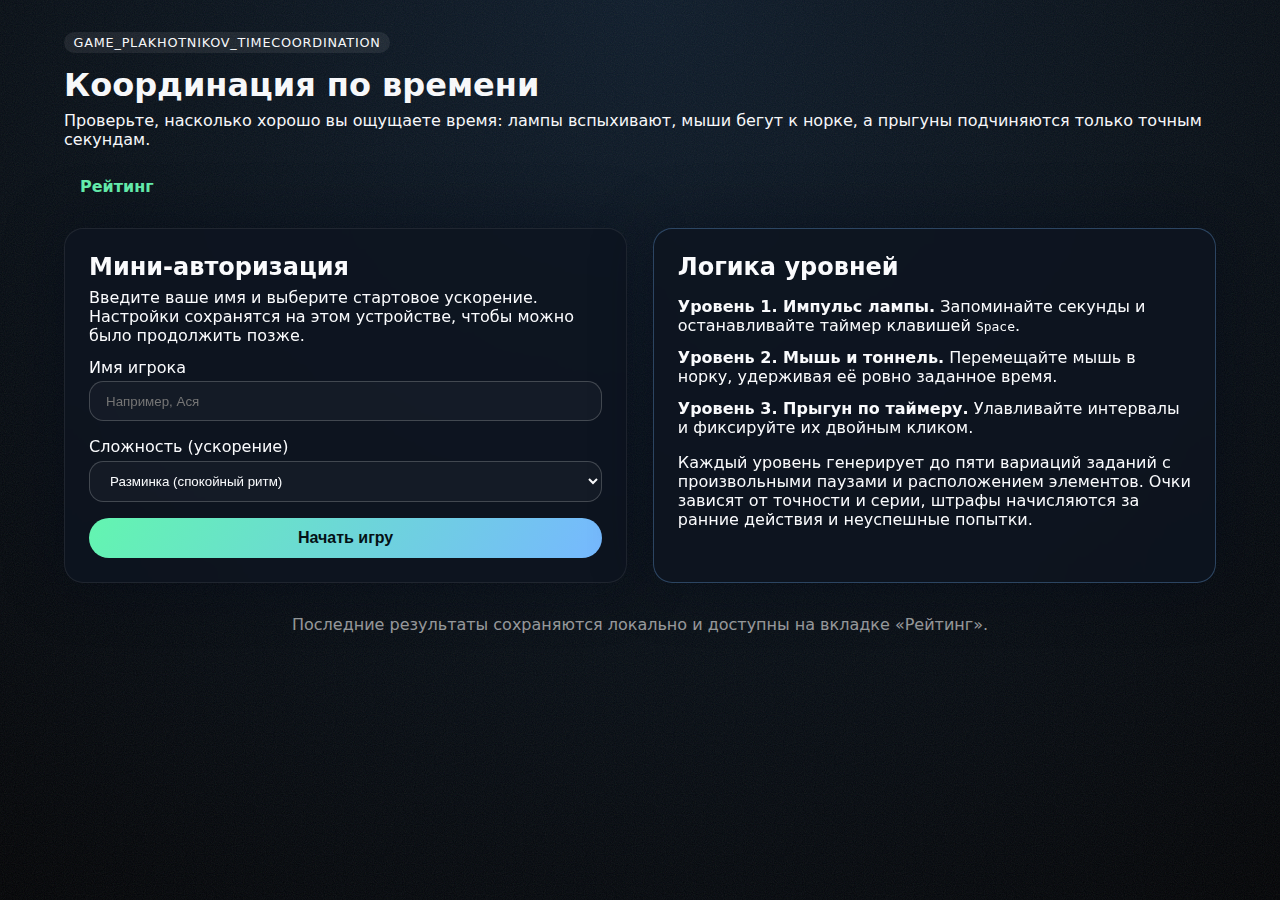
<file: index.html>
<!DOCTYPE html>
<html lang="ru">
<head>
    <meta charset="UTF-8"/>
    <meta name="viewport" content="width=device-width, initial-scale=1.0"/>
    <title>Координация по времени — Старт</title>
    <link rel="stylesheet" href="styles/style.css"/>
</head>
<body class="screen screen--splash">
<div class="noise"></div>
<header class="app-header">
    <div>
        <p class="badge">Game_Plakhotnikov_TimeCoordination</p>
        <h1>Координация по времени</h1>
        <p class="tagline">
            Проверьте, насколько хорошо вы ощущаете время: лампы вспыхивают,
            мыши бегут к норке, а прыгуны подчиняются только точным секундам.
        </p>
    </div>
    <nav class="top-nav">
        <a href="leaderboard.html">Рейтинг</a>
    </nav>
</header>

<main>
    <section class="card" aria-labelledby="start-title">
        <h2 id="start-title">Мини-авторизация</h2>
        <p>
            Введите ваше имя и выберите стартовое ускорение. Настройки сохранятся на
            этом устройстве, чтобы можно было продолжить позже.
        </p>
        <form id="start-form" class="start-form">
            <label>
                Имя игрока
                <input
                        type="text"
                        name="playerName"
                        autocomplete="name"
                        required
                        minlength="2"
                        maxlength="24"
                        placeholder="Например, Ася"
                />
            </label>
            <label>
                Сложность (ускорение)
                <select name="difficulty" required>
                    <option value="calm">Разминка (спокойный ритм)</option>
                    <option value="steady">Стандарт (базовый ритм)</option>
                    <option value="rush">Штурм (ускорение)</option>
                </select>
            </label>
            <button type="submit" class="primary">Начать игру</button>
        </form>
    </section>

    <section class="card card--info" id="about">
        <h2>Логика уровней</h2>
        <ul class="levels-list">
            <li>
                <strong>Уровень 1. Импульс лампы.</strong> Запоминайте секунды и
                останавливайте таймер клавишей <kbd>Space</kbd>.
            </li>
            <li>
                <strong>Уровень 2. Мышь и тоннель.</strong> Перемещайте мышь в норку,
                удерживая её ровно заданное время.
            </li>
            <li>
                <strong>Уровень 3. Прыгун по таймеру.</strong> Улавливайте интервалы и
                фиксируйте их двойным кликом.
            </li>
        </ul>
        <p>
            Каждый уровень генерирует до пяти вариаций заданий с произвольными
            паузами и расположением элементов. Очки зависят от точности и серии,
            штрафы начисляются за ранние действия и неуспешные попытки.
        </p>
    </section>
</main>

<footer class="app-footer">
    <p>Последние результаты сохраняются локально и доступны на вкладке «Рейтинг».</p>
</footer>

<script src="scripts/storage.js"></script>
<script src="scripts/index.js"></script>
</body>
</html>
</file>
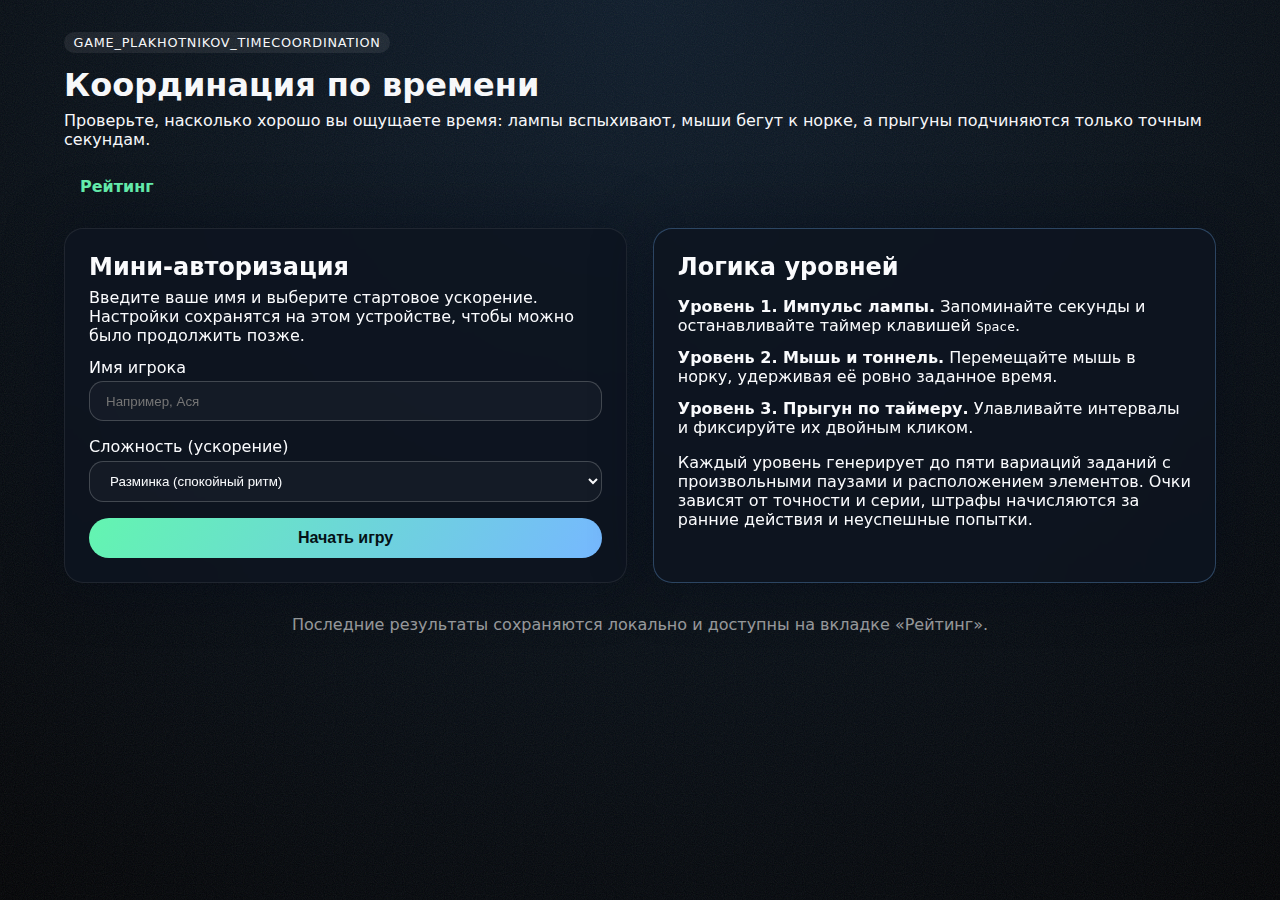
<file: game.html>
<!DOCTYPE html>
<html lang="ru">
<head>
    <meta charset="UTF-8"/>
    <meta name="viewport" content="width=device-width, initial-scale=1.0"/>
    <title>Координация по времени — Игра</title>
    <link rel="stylesheet" href="styles/style.css"/>
</head>
<body class="screen screen--game">
<div class="noise"></div>
<header class="game-head">
    <div class="player-line">
        <p class="badge" id="player-name">Игрок</p>
        <p>
            <span>Уровень: </span><strong id="level-label">—</strong>
        </p>
    </div>
    <div class="status-items">
        <div>
            <p class="muted">Общий таймер</p>
            <p class="timer" id="global-timer">03:00</p>
        </div>
        <div>
            <p class="muted">Очки</p>
            <p class="score" id="total-score">0</p>
        </div>
        <div>
            <p class="muted">Штрафы</p>
            <p class="score penalty" id="penalty-score">0</p>
        </div>
        <button id="exit-btn" class="ghost">Завершить игру</button>
    </div>
</header>

<main class="game-stage">
    <aside class="card card--brief">
        <h2 id="level-title">Подготовка</h2>
        <p id="level-description">
            Вы ещё не начали. Пройдите уровни по очереди, чтобы набрать больше очков.
        </p>
        <p class="level-score">Очки уровня: <strong id="level-score">0</strong></p>
        <div class="progress">
            <div class="progress__bar" id="round-progress"></div>
        </div>
        <div class="level-actions">
            <button id="start-level" class="primary">Запустить уровень</button>
            <button id="skip-level" class="ghost">Остановить (штраф)</button>
        </div>
    </aside>

    <section class="playground" id="playground" aria-live="polite"></section>
</main>

<template id="floating-template">
    <div class="floater"></div>
</template>

<script src="scripts/storage.js"></script>
<script src="scripts/game.js"></script>
</body>
</html>
</file>
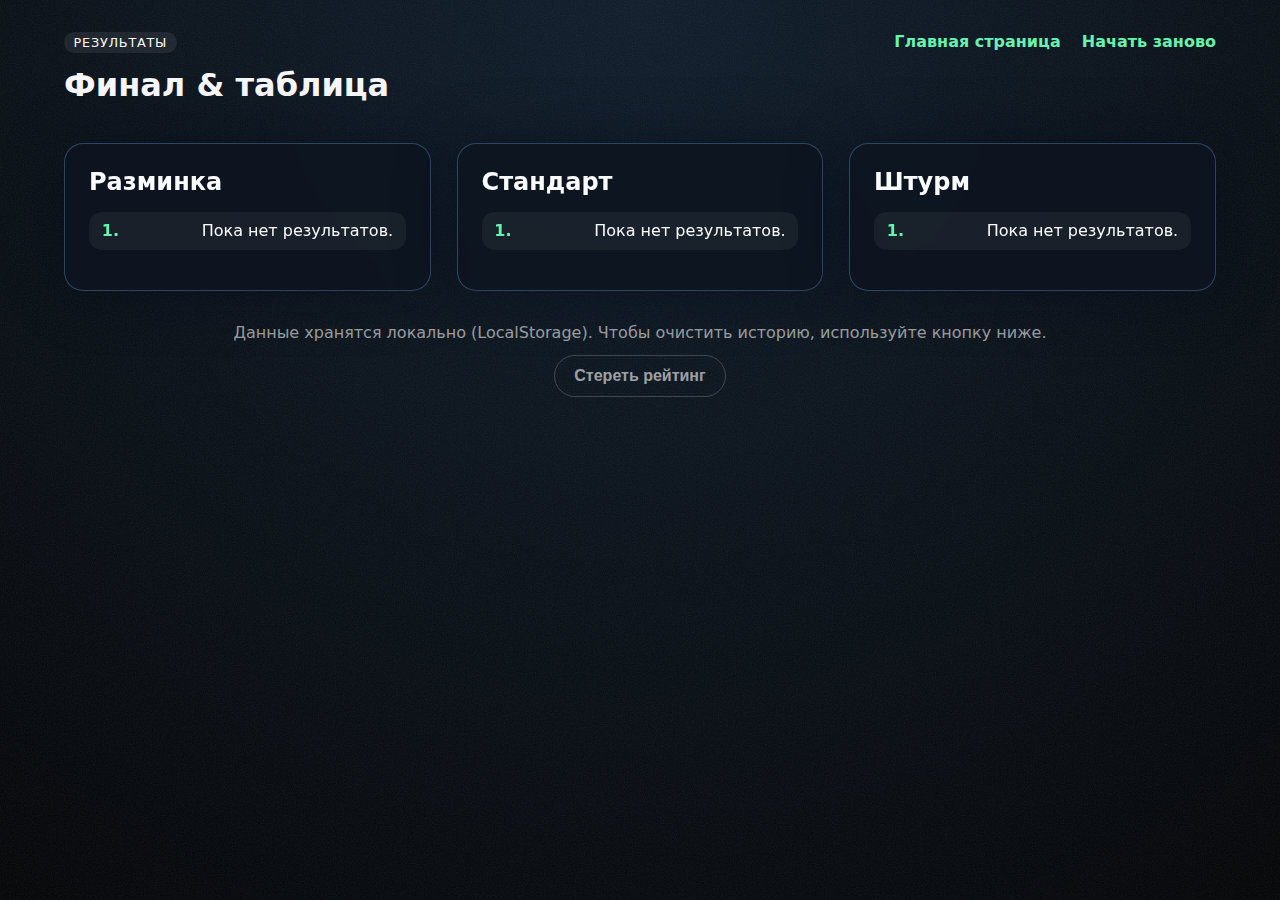
<file: leaderboard.html>
<!DOCTYPE html>
<html lang="ru">
<head>
    <meta charset="UTF-8"/>
    <meta name="viewport" content="width=device-width, initial-scale=1.0"/>
    <title>Координация по времени — Финал и рейтинг</title>
    <link rel="stylesheet" href="styles/style.css"/>
</head>
<body class="screen screen--rating">
<div class="noise"></div>
<header class="app-header">
    <div>
        <p class="badge">Результаты</p>
        <h1>Финал &amp; таблица</h1>
    </div>
    <nav class="top-nav">
        <a href="index.html">Главная страница</a>
        <a href="game.html">Начать заново</a>
    </nav>
</header>

<main class="rating-grid">
    <section class="card" id="session-summary">
        <h2>Последний результат</h2>
        <div class="summary">
            <p id="summary-player">Игрок: —</p>
            <p id="summary-score">Очки: 0</p>
            <p id="summary-penalty">Штрафы: 0</p>
            <p id="summary-duration">Затраченное время: —</p>
            <p id="summary-status">Статус: —</p>
        </div>
        <div class="summary-actions">
            <button id="restart-btn" class="primary">На главную страницу</button>
        </div>
        <div class="rounds-summary">
            <h3>Раунды</h3>
            <ol id="rounds-list" class="rounds-list"></ol>
        </div>
    </section>

    <div class="rating-row">
        <section class="card card--info">
            <h2>Разминка</h2>
            <ol id="rating-calm" class="rating-list"></ol>
        </section>

        <section class="card card--info">
            <h2>Стандарт</h2>
            <ol id="rating-steady" class="rating-list"></ol>
        </section>

        <section class="card card--info">
            <h2>Штурм</h2>
            <ol id="rating-rush" class="rating-list"></ol>
        </section>
    </div>
</main>

<footer class="app-footer">
    <p>
        Данные хранятся локально (LocalStorage). Чтобы очистить историю,
        используйте кнопку ниже.
    </p>
    <button id="clear-rating" class="ghost">Стереть рейтинг</button>
</footer>

<script src="scripts/storage.js"></script>
<script src="scripts/results.js"></script>
</body>
</html>
</file>
<file: styles/style.css>
:root {
  font-family: 'Inter', 'Segoe UI', system-ui, -apple-system, BlinkMacSystemFont,
    'Roboto', sans-serif;
  color: #fafbfd;
  background-color: #04060a;
  --accent: #63f5b0;
  --accent-2: #76b8ff;
  --danger: #ff5d8f;
  --card: rgba(13, 20, 32, 0.85);
  --ghost: rgba(255, 255, 255, 0.08);
}

* {
  box-sizing: border-box;
}

body {
  margin: 0;
  min-height: 100vh;
  background: radial-gradient(circle at top, #0d1b2a, #020305);
  color: inherit;
}

.screen {
  position: relative;
  padding: 2rem clamp(1rem, 5vw, 4rem) 3rem;
}

.noise {
  position: fixed;
  inset: 0;
  pointer-events: none;
  opacity: 0.12;
  background-image: url('data:image/svg+xml,%3Csvg xmlns="http://www.w3.org/2000/svg" width="400" height="400" viewBox="0 0 400 400"%3E%3Cfilter id="n" x="0" y="0" width="1" height="1"%3E%3CfeTurbulence type="fractalNoise" baseFrequency="0.9" numOctaves="3" stitchTiles="stitch"/%3E%3C/filter%3E%3Crect width="400" height="400" filter="url(%23n)" opacity="0.8"/%3E%3C/svg%3E');
}

.app-header,
.game-head {
  display: flex;
  justify-content: space-between;
  align-items: flex-start;
  flex-wrap: wrap;
  gap: 1rem;
  margin-bottom: 2rem;
}

.badge {
  display: inline-flex;
  padding: 0.2rem 0.6rem;
  border-radius: 999px;
  background: var(--ghost);
  font-size: 0.8rem;
  letter-spacing: 0.06em;
  text-transform: uppercase;
}

h1,
h2,
h3,
h4 {
  margin: 0 0 0.4rem;
}

p {
  margin: 0 0 0.8rem;
}

.top-nav a {
  color: var(--accent);
  text-decoration: none;
  font-weight: 600;
  margin-left: 1rem;
}

.top-nav .ghost {
  border: 1px solid var(--ghost);
  padding: 0.4rem 0.9rem;
  border-radius: 999px;
}

.card {
  background: var(--card);
  border: 1px solid rgba(255, 255, 255, 0.08);
  padding: 1.5rem;
  border-radius: 1.2rem;
  backdrop-filter: blur(16px);
  box-shadow: 0 0 60px rgba(3, 9, 23, 0.45);
}

.card--info {
  border-color: rgba(118, 184, 255, 0.3);
}

.card--brief {
  min-width: 280px;
  max-width: 360px;
}

.screen--game main {
  display: grid;
  grid-template-columns: minmax(280px, 360px) 1fr;
  gap: 1.6rem;
}

.screen--splash main,
.screen--rating .rating-grid {
  display: grid;
  grid-template-columns: repeat(auto-fit, minmax(280px, 1fr));
  gap: 1.6rem;
}

.screen--rating .rating-grid {
  grid-template-columns: 1fr;
  align-items: start;
}

.screen--rating #session-summary {
  grid-column: 1 / -1;
}

.rating-row {
  grid-column: 1 / -1;
  display: grid;
  grid-template-columns: repeat(auto-fit, minmax(260px, 1fr));
  gap: 1.6rem;
  align-content: start;
}

.start-form {
  display: grid;
  gap: 1rem;
}

.start-form input,
.start-form select {
  width: 100%;
  margin-top: 0.3rem;
  padding: 0.7rem 1rem;
  border-radius: 0.9rem;
  border: 1px solid rgba(255, 255, 255, 0.2);
  background: rgba(255, 255, 255, 0.03);
  color: inherit;
}

/*.start-form select {*/
/*  color: inherit;*/
/*}*/

.start-form select option {
  color: #000;
  background: #fff;
}

.start-form input:focus,
.start-form select:focus,
.playground button:focus-visible {
  outline: 2px solid var(--accent);
  outline-offset: 2px;
}

button {
  cursor: pointer;
  border: none;
  border-radius: 999px;
  padding: 0.7rem 1.2rem;
  font-weight: 600;
  font-size: 1rem;
  transition: transform 0.15s ease, background 0.2s ease;
}

button.primary {
  background: linear-gradient(120deg, var(--accent), var(--accent-2));
  color: #041116;
}

button.ghost {
  background: transparent;
  border: 1px solid rgba(255, 255, 255, 0.2);
  color: inherit;
}

button:hover {
  transform: translateY(-1px);
}

button.blink {
  animation: blink 0.6s ease;
}

@keyframes blink {
  0%,
  100% {
    opacity: 1;
  }
  50% {
    opacity: 0.4;
  }
}

.app-footer {
  margin-top: 2rem;
  text-align: center;
  color: rgba(255, 255, 255, 0.6);
}

.levels-list {
  list-style: none;
  padding-left: 0;
}

.levels-list li {
  margin-bottom: 0.8rem;
}

.game-head .status-items {
  display: flex;
  align-items: center;
  gap: 1rem;
}

.timer,
.score {
  font-size: 1.8rem;
  font-weight: 700;
}

.penalty {
  color: var(--danger);
}

.game-stage {
  min-height: min(70vh, 650px);
}

.playground {
  position: relative;
  border-radius: 1.5rem;
  border: 1px dashed rgba(255, 255, 255, 0.15);
  padding: 1rem;
  overflow: hidden;
  min-height: 520px;
  background: radial-gradient(circle at 30% 30%, rgba(118, 184, 255, 0.12), transparent);
}

.progress {
  width: 100%;
  background: rgba(255, 255, 255, 0.08);
  border-radius: 1rem;
  height: 12px;
  overflow: hidden;
}

.progress__bar {
  height: 100%;
  width: 0;
  border-radius: inherit;
  background: linear-gradient(90deg, var(--accent), var(--accent-2));
  transition: width 0.3s ease;
}

.level-actions {
  margin-top: 1rem;
  display: grid;
  gap: 0.6rem;
}

.playground .mission-title {
  font-size: 1.4rem;
  margin-bottom: 0.5rem;
}

.playground .hint {
  color: rgba(255, 255, 255, 0.7);
  margin-bottom: 1rem;
}

.playground .question-list {
  list-style: none;
  padding: 0;
  display: flex;
  flex-wrap: wrap;
  gap: 0.6rem;
}

.floater {
  position: absolute;
  width: 60px;
  height: 60px;
  border-radius: 50%;
  background: rgba(255, 255, 255, 0.08);
  border: 1px solid rgba(255, 255, 255, 0.2);
  animation: float 6s linear infinite;
  pointer-events: none;
}

@keyframes float {
  0% {
    transform: translate3d(0, 0, 0) scale(0.9);
  }
  50% {
    transform: translate3d(15px, -30px, 0) scale(1.1);
  }
  100% {
    transform: translate3d(-5px, 10px, 0) scale(0.9);
  }
}

.lamp-board {
  display: grid;
  grid-template-columns: repeat(auto-fit, minmax(180px, 1fr));
  gap: 1rem;
  margin-bottom: 1rem;
}

.lamp {
  background: rgba(99, 245, 176, 0.08);
  border: 1px solid rgba(99, 245, 176, 0.4);
  border-radius: 1.2rem;
  padding: 1rem;
  text-align: center;
  min-height: 160px;
}

.lamp__bulb {
  width: 70px;
  height: 70px;
  margin: 0 auto 0.5rem;
  border-radius: 50%;
  background: rgba(255, 255, 255, 0.14);
  box-shadow: 0 0 40px rgba(99, 245, 176, 0.15);
  transition: background 0.3s ease, box-shadow 0.3s ease;
}

.lamp__bulb.active {
  background: radial-gradient(circle, #f8facf, #c3f573);
  box-shadow: 0 0 30px rgba(247, 255, 190, 0.9);
}

.lamp__target {
  font-size: 1.6rem;
  font-weight: 700;
}

.track {
  margin-top: 1rem;
  position: relative;
  height: 180px;
  border-radius: 1rem;
  background: rgba(118, 184, 255, 0.05);
  border: 1px solid rgba(118, 184, 255, 0.2);
  user-select: none;
}

.track__line {
  position: absolute;
  top: 50%;
  left: 30px;
  right: 30px;
  height: 6px;
  background: rgba(118, 184, 255, 0.5);
  transform: translateY(-50%);
}

.runner,
.goal {
  position: absolute;
  top: 50%;
  transform: translate(-50%, -50%);
}

.runner {
  width: 60px;
  height: 60px;
  border-radius: 50%;
  background: rgba(255, 255, 255, 0.15);
  border: 2px solid rgba(118, 184, 255, 0.7);
  display: grid;
  place-items: center;
  font-size: 1.4rem;
  transition: box-shadow 0.2s ease;
  user-select: none;
  touch-action: none;
}

.runner.dragging {
  box-shadow: 0 0 20px rgba(118, 184, 255, 0.7);
  background: rgba(118, 184, 255, 0.2);
}

.goal {
  width: 70px;
  height: 70px;
  border-radius: 40% 40% 40% 0;
  border: 2px dashed rgba(99, 245, 176, 0.8);
  animation: pulse 2s infinite;
  user-select: none;
}

@keyframes pulse {
  0% {
    transform: translate(-50%, -50%) scale(0.95);
    opacity: 0.7;
  }
  50% {
    transform: translate(-50%, -50%) scale(1.05);
    opacity: 1;
  }
  100% {
    transform: translate(-50%, -50%) scale(0.95);
    opacity: 0.7;
  }
}

.jump-zone {
  position: relative;
  min-height: 280px;
  margin-top: 1rem;
}

.pulse-target {
  position: absolute;
  width: 130px;
  height: 130px;
  border-radius: 50%;
  border: 3px solid rgba(255, 255, 255, 0.1);
  display: grid;
  place-items: center;
  cursor: pointer;
}

.pulse-target::before {
  content: '';
  position: absolute;
  width: 60px;
  height: 60px;
  border-radius: 50%;
  background: radial-gradient(circle, #ffe87c, #f8b55a);
  opacity: 0;
  transition: opacity 0.2s ease, transform 0.2s ease;
}

.pulse-target.active::before {
  opacity: 1;
  transform: scale(1.2);
}

.round-log {
  max-height: 220px;
  overflow-y: auto;
  padding-right: 0.5rem;
}

.round-log p {
  font-size: 0.95rem;
  border-bottom: 1px solid rgba(255, 255, 255, 0.06);
  padding: 0.4rem 0;
}

.rating-list {
  list-style: none;
  padding-left: 0;
  counter-reset: rating;
}

.rating-list li {
  counter-increment: rating;
  margin-bottom: 0.6rem;
  background: rgba(255, 255, 255, 0.05);
  border-radius: 0.8rem;
  padding: 0.6rem 0.8rem;
  display: flex;
  justify-content: space-between;
  align-items: center;
}

.rating-list li::before {
  content: counter(rating) '. ';
  color: var(--accent);
  font-weight: 700;
}

.summary {
  display: grid;
  gap: 0.2rem;
}

.toast {
  position: fixed;
  bottom: 1.5rem;
  left: 50%;
  transform: translateX(-50%) translateY(20px);
  padding: 0.7rem 1.3rem;
  border-radius: 999px;
  background: rgba(4, 20, 30, 0.9);
  border: 1px solid rgba(99, 245, 176, 0.6);
  opacity: 0;
  transition: opacity 0.3s ease, transform 0.3s ease;
  z-index: 10;
}

.toast.visible {
  opacity: 1;
  transform: translateX(-50%) translateY(0);
}

@media (max-width: 900px) {
  .screen--game main {
    grid-template-columns: 1fr;
  }

  .game-head .status-items {
    flex-wrap: wrap;
  }

  .screen--rating .rating-grid {
    grid-template-columns: 1fr;
  }
}
</file>
